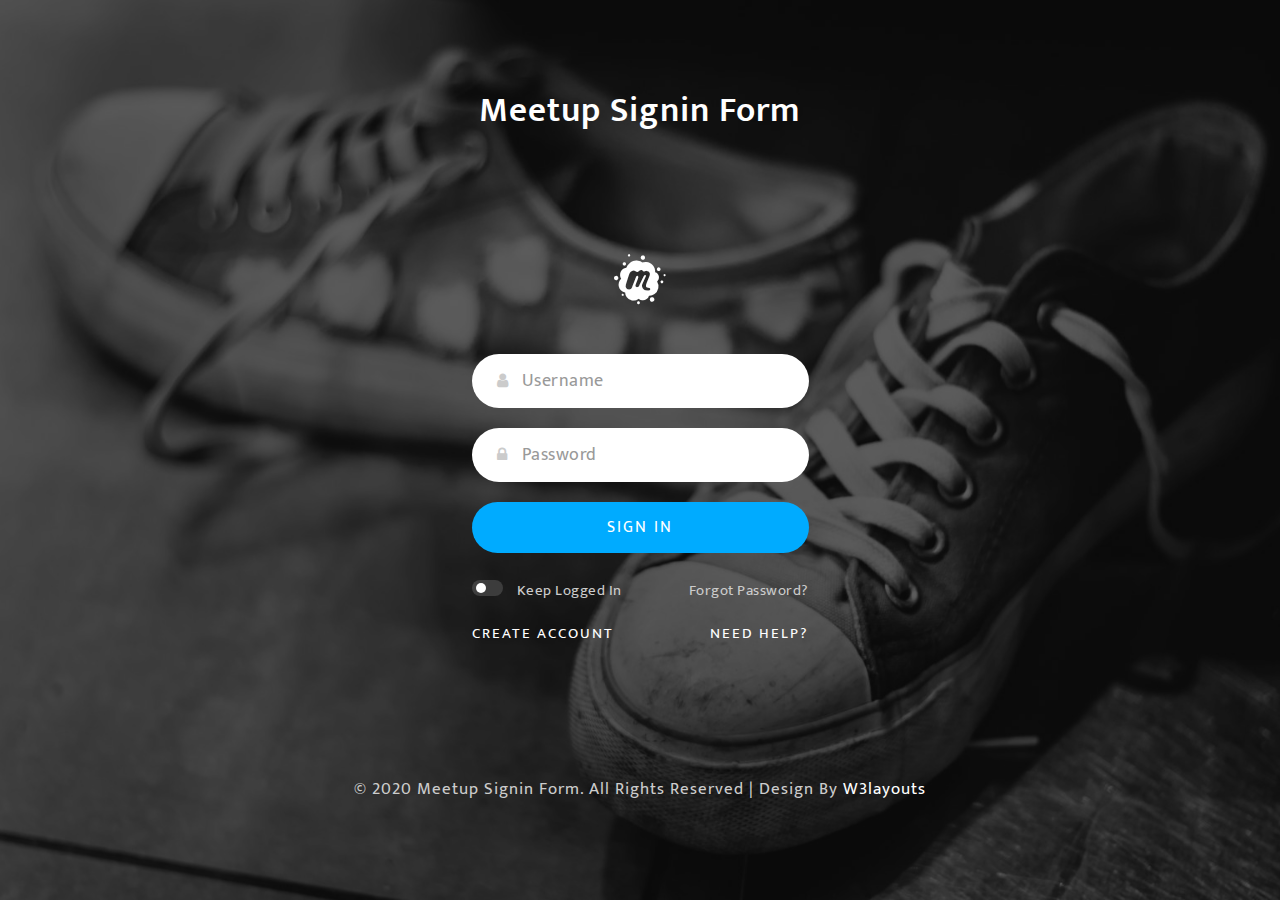
<file: user/index.html>
<!--
	Author: W3layouts
	Author URL: http://w3layouts.com
-->
<!DOCTYPE html>
<html lang="zxx">

<!-- Head -->
<head>

    <title>Meetup Signin Form Flat Responsive Widget Template : W3layouts</title>

    <!-- Meta-Tags -->
    <meta charset="UTF-8">
    <meta name="viewport" content="width=device-width, initial-scale=1.0">
    <meta http-equiv="X-UA-Compatible" content="ie=edge">

    <!-- style CSS -->
    <link rel="stylesheet" href="css/style.css" type="text/css" media="all">

    <!-- fontawesome -->
    <link rel="stylesheet" href="css/font-awesome.min.css" type="text/css" media="all">

    <!-- google fonts -->
    <link href="//fonts.googleapis.com/css?family=Mukta:300,400,500" rel="stylesheet">

</head>
<!-- //Head -->

<!-- Body -->
<body>

    <section class="main">

        <div class="bottom-grid">
            <div class="logo">
                <h1> <a href="index.html"> Meetup Signin form</a></h1>
            </div>
        </div>
        <div class="content-w3ls">
            <div class="text-center icon">
                <span class="fa fa-meetup"></span>
            </div>

            <div class="content-bottom">
                <form action="#" method="post">
                    <div class="field-group">
                        <span class="fa fa-user" aria-hidden="true"></span>
                        <div class="wthree-field">
                            <input name="text1" id="text1" type="text" value="" placeholder="Username" required>
                        </div>
                    </div>
                    <div class="field-group">
                        <span class="fa fa-lock" aria-hidden="true"></span>
                        <div class="wthree-field">
                            <input name="password" id="myInput" type="Password" placeholder="Password">
                        </div>
                    </div>
                    <div class="wthree-field">
                        <button type="submit" class="btn">Sign in</button>
                    </div>
                    <ul class="list-login">
                        <li class="switch-agileits">
                            <label class="switch">
                                <input type="checkbox">
                                <span class="slider round"></span>
                                keep Logged in
                            </label>
                        </li>
                        <li>
                            <a href="#" class="text-right">forgot password?</a>
                        </li>
                        <li class="clearfix"></li>
                    </ul>
                    <ul class="list-login-bottom">
                        <li class="">
                            <a href="#url" class="">Create Account</a>
                        </li>
                        <li class="">
                            <a href="#url" class="text-right">Need Help?</a>
                        </li>
                        <li class="clearfix"></li>
                    </ul>
                </form>
            </div>
        </div>
        <div class="copyright">
            <p>© 2020 Meetup signin form. All rights reserved | Design by <a href="http://w3layouts.com">W3layouts</a> </p>
        </div>
    </section>

</body>
<!-- //Body -->

</html>
</file>
<file: user/css/style.css>
/*--
    Author: W3layouts
    Author URL: http://w3layouts.com
--*/

/* reset code */
html {
    scroll-behavior: smooth;
}

body,
html {
    margin: 0;
    padding: 0;
    color: #585858;
}

* {
    box-sizing: border-box;
    font-family: 'Mukta', sans-serif;
}

/*  wrapper */
.wrapper {
    width: 100%;
    padding-right: 15px;
    padding-left: 15px;
    margin-right: auto;
    margin-left: auto;
}

@media (min-width: 576px) {
    .wrapper {
        max-width: 540px;
    }
}

@media (min-width: 768px) {
    .wrapper {
        max-width: 720px;
    }
}

@media (min-width: 992px) {
    .wrapper {
        max-width: 960px;
    }
}

@media (min-width: 1200px) {
    .wrapper {
        max-width: 1140px;
    }
}

/*  /wrapper */

.d-grid {
    display: grid;
}

button,
input,
select {
    -webkit-appearance: none;
    outline: none;
}

input,
.btn,
select {
    cursor: pointer;
}

a {
    text-decoration: none;
}

h1,
h2,
h3,
h4,
h5,
h6,
p,
ul,
ol {
    margin: 0;
    padding: 0;
}

body {
    background: #f1f1f1;
    margin: 0;
    padding: 0;
}

form,
fieldset {
    border: 0;
    padding: 0;
    margin: 0;
}

body a:hover {
    text-decoration: none;
}

.clearfix {
    clear: both;
}

/* content */

/*
  Responsive form elements
  Flexbox layout
*/

/*/////////////// GLOBAL STYLES ////////////////////*/

body {
	font-family: 'Mukta', sans-serif;
}
.main {
    background: url(../images/bg.jpg) no-repeat center;
    background-size: cover;
    -webkit-background-size: cover;
    -moz-background-size: cover;
    -o-background-size: cover;
    -ms-background-size: cover;
    min-height: 100vh;
    padding: 2em 0;
    position: relative;
    z-index: 1;
    justify-content: center;
    display: grid;
    grid-template-rows: 1fr auto 1fr;
    align-items: center;
}
.main:before {
    position: absolute;
    content:'';
    top:0;
    left: 0;
    bottom: 0;
    right: 0;
    background: rgba(0, 0, 0, 0.6);
    z-index: -1;
}
.text-center {
    text-align: center;
}

/*/////////////// FONT STYLES ////////////////////*/

.content-w3ls {
    margin: 2em auto;
    padding: 2em 4em;
}
ul.links-unordered-list li.active a {
    background: rgba(255, 255, 255, 0.05);
    padding: 5px 20px;
    color: #fff;
}
.icon span.fa{
    font-size: 50px;
    color: #fff;
}
.icon{
	margin-bottom:3em;
}
.content-bottom {
    padding: 0em;
    margin: 0em;
	position: relative; 
    z-index: 1;
}
.logo h1 a {
    font-size: 35px;
    color: #fff;
    text-transform: capitalize;
    font-weight: 600;
    letter-spacing: 1px;
}
.content-w3ls ul li {
    display: inline-block;
}

li.switch-agileits {
    float: left;
}

ul.list-login li:nth-child(2) {
    float: right;
}
ul.list-login-bottom li:nth-child(2) {
    float: right;
}

.field-group label {
    font-size: 15px;
}

.check {
    margin: .5em 0;
}

.checkbox input,
.radio input {
    position: absolute;
    left: -9999px;
}

.checkbox i {
    position: absolute;
    bottom: 5px;
    left: 2px;
    display: block;
    width: 14px;
    height: 14px;
    outline: none;
    border: none;
    background: #fff;
}

.check label {
    margin: 0;
    font-size: 1em;
    text-transform: capitalize;
    color: #fff;
    letter-spacing: 1px;
    font-weight: 300;
}

.checkbox {
    position: relative;
    padding-left: 28px !important;
    cursor: pointer;
}

.checkbox input:checked+i:after,
.radio input:checked+i:after {
    opacity: 1;
}


.checkbox input+i:after,
.radio input+i:after {
    position: absolute;
    opacity: 0;
    transition: opacity 0.1s;
    -o-transition: opacity 0.1s;
    -ms-transition: opacity 0.1s;
    -moz-transition: opacity 0.1s;
    -webkit-transition: opacity 0.1s;
}

/*/////////////// FORM STYLES ////////////////////*/

form .field-group {
    background: #fff;
    margin-bottom: 20px;
    padding: 0px 10px 0px 0;
	border-radius: 35px;
	-webkit-border-radius: 35px;
	-moz-border-radius: 35px;
	-ms-border-radius: 35px;
    -o-border-radius: 35px;
    position: relative;
}

form .field-group span {
    color: #999;
    position: absolute;
    left: 25px;
    top: 18px;
    opacity: .5;
}

ul.list-login {
    margin-top: 1.5em;
    margin-bottom: 1em;
}

.wthree-field .btn {
    background: #fc636b;
    background: #00ABFF;
    border: none;
    color: #fff;
    padding: 12px 15px;
    text-transform: uppercase;
	font-family: 'Mukta', sans-serif;
    font-size: 16px;
	width:100%;
    letter-spacing: 2px;
    outline: none;
    cursor: pointer;
    transition: 0.5s all;
    -webkit-transition: 0.5s all;
    -moz-transition: 0.5s all;
    -o-transition: 0.5s all;
    -ms-transition: 0.5s all;
	border-radius: 35px;
	-webkit-border-radius: 35px;
	-moz-border-radius: 35px;
	-ms-border-radius: 35px;
	-o-border-radius: 35px;
}
.wthree-field .btn:hover {
    background: #0084FF;
}

.bottom-grid,.bottom-grid1{
    text-align: center;
}
ul.links-unordered-list li {
    display: inline-block;
    margin-right: 10px;
}
ul.links-unordered-list li a {
    font-size: 16px;
    color: #ccc;
    font-weight: normal;
    letter-spacing: 1px;
    padding: 0 5px;
    text-transform: capitalize;
}
.wthree-field input {
    padding: 12px 0 12px 50px;
    font-size: 18px;
    color: #999;
    letter-spacing: 0.5px;
    border: none;
    background: transparent;
    box-sizing: border-box;
    font-family: 'Mukta', sans-serif;
    width: 100%;
    outline: none;
}

::-webkit-input-placeholder { /* Edge */
    color: #999;
  }
  
  :-ms-input-placeholder { /* Internet Explorer 10-11 */
    color:  #999;
  }
  
  ::placeholder {
    color: #999;
  }

/* switch */

label.switch {
    position: relative;
    display: inline-block;
    height: 18px;
    padding-left: 3em;
    cursor: pointer;
    color: #ccc;
    font-weight: 300;
}

li:nth-child(2) a,
label.switch {
    font-size: 15px;
    letter-spacing: .5px;
    font-weight: 400;
    color: #ccc;
    text-transform: capitalize;
}

li:nth-child(2) a:hover,
label.switch:hover {
    color: #fff;
}
ul.list-login-bottom li:nth-child(1) a,ul.list-login-bottom li:nth-child(2) a {
    font-size: 15px;
    letter-spacing: 2px;
    font-weight: normal;
    text-transform: uppercase;
    color: #fff;
}
ul.list-login-bottom li:nth-child(1):hover a,ul.list-login-bottom li:nth-child(2) a:hover {
    color: #ccc;
}

.switch input {
    display: none;
}

.slider {
    position: absolute;
    cursor: pointer;
    top: 2px;
    left: 0;
    right: 0;
    bottom: 0;
    width: 21%;
    background-color: rgba(255, 255, 255, 0.15);
    -webkit-transition: .4s;
    transition: .4s;
}

.slider:before {
    position: absolute;
    content: "";
    height: 10px;
    width: 10px;
    left: 4px;
    bottom: 3px;
    background-color: white;
    -webkit-transition: .4s;
    transition: .4s;
}

input:checked+.slider {
    background-color: #a3b955;
}

input:focus+.slider {
    box-shadow: 0 0 1px #2196F3;
}

input:checked+.slider:before {
    -webkit-transform: translateX(14px);
    -ms-transform: translateX(14px);
    transform: translateX(14px);
}

/* Rounded sliders */

.slider.round {
    border-radius: 34px;
}

.slider.round:before {
    border-radius: 50%;
}
/* //switch */
.copyright {
    padding: 0 20px;
}
.copyright p {
    color: #ccc;
    font-size: 17px;
    line-height: 26px;
    text-transform: capitalize;
    text-align: center;
    letter-spacing: 1px;
}
.copyright p a {
    color: #fff;
}
.copyright p a:hover {
    color: #97ab4f;
}
/* -- Responsive code -- */
@media screen and (max-width: 1280px) {
}
@media screen and (max-width: 1080px) {
}
@media screen and (max-width: 900px) {
}
@media screen and (max-width: 800px) {
}
@media screen and (max-width: 768px) {
	.logo h1 a {
		font-size: 30px;
	}
}
@media screen and (max-width: 668px) {
	.icon {
		margin-bottom: 2em;
	}
	.icon span.fa {
		font-size: 40px;
	}
	ul.list-login-bottom li:nth-child(1) a, ul.list-login-bottom li:nth-child(2) a {
		font-size: 14px;
	}
}
@media screen and (max-width: 600px) {
}
@media screen and (max-width: 568px) {
}

@media screen and (max-width: 480px) {
    
}

@media screen and (max-width: 415px) {
	.logo {
		margin-bottom: 10px;
    }
    .content-w3ls {
        padding: 2em 2em;
    }
}

@media screen and (max-width: 384px) {
    .content-w3ls {
        padding: 1em 1em;
        margin: 1em auto;
    }
    form .field-group {
        margin-bottom: 15px;
    }
    ul.list-login {
        margin-bottom: 0.5em;
    }
    ul.list-login-bottom li:nth-child(1) a, ul.list-login-bottom li:nth-child(2) a {
        letter-spacing: 1px;
    }
    .copyright p {
        letter-spacing: .5px;
    }
}

@media screen and (max-width: 375px) {
    
}
@media screen and (max-width: 320px) {
    
}

/* -- //Responsive code -- */
</file>
